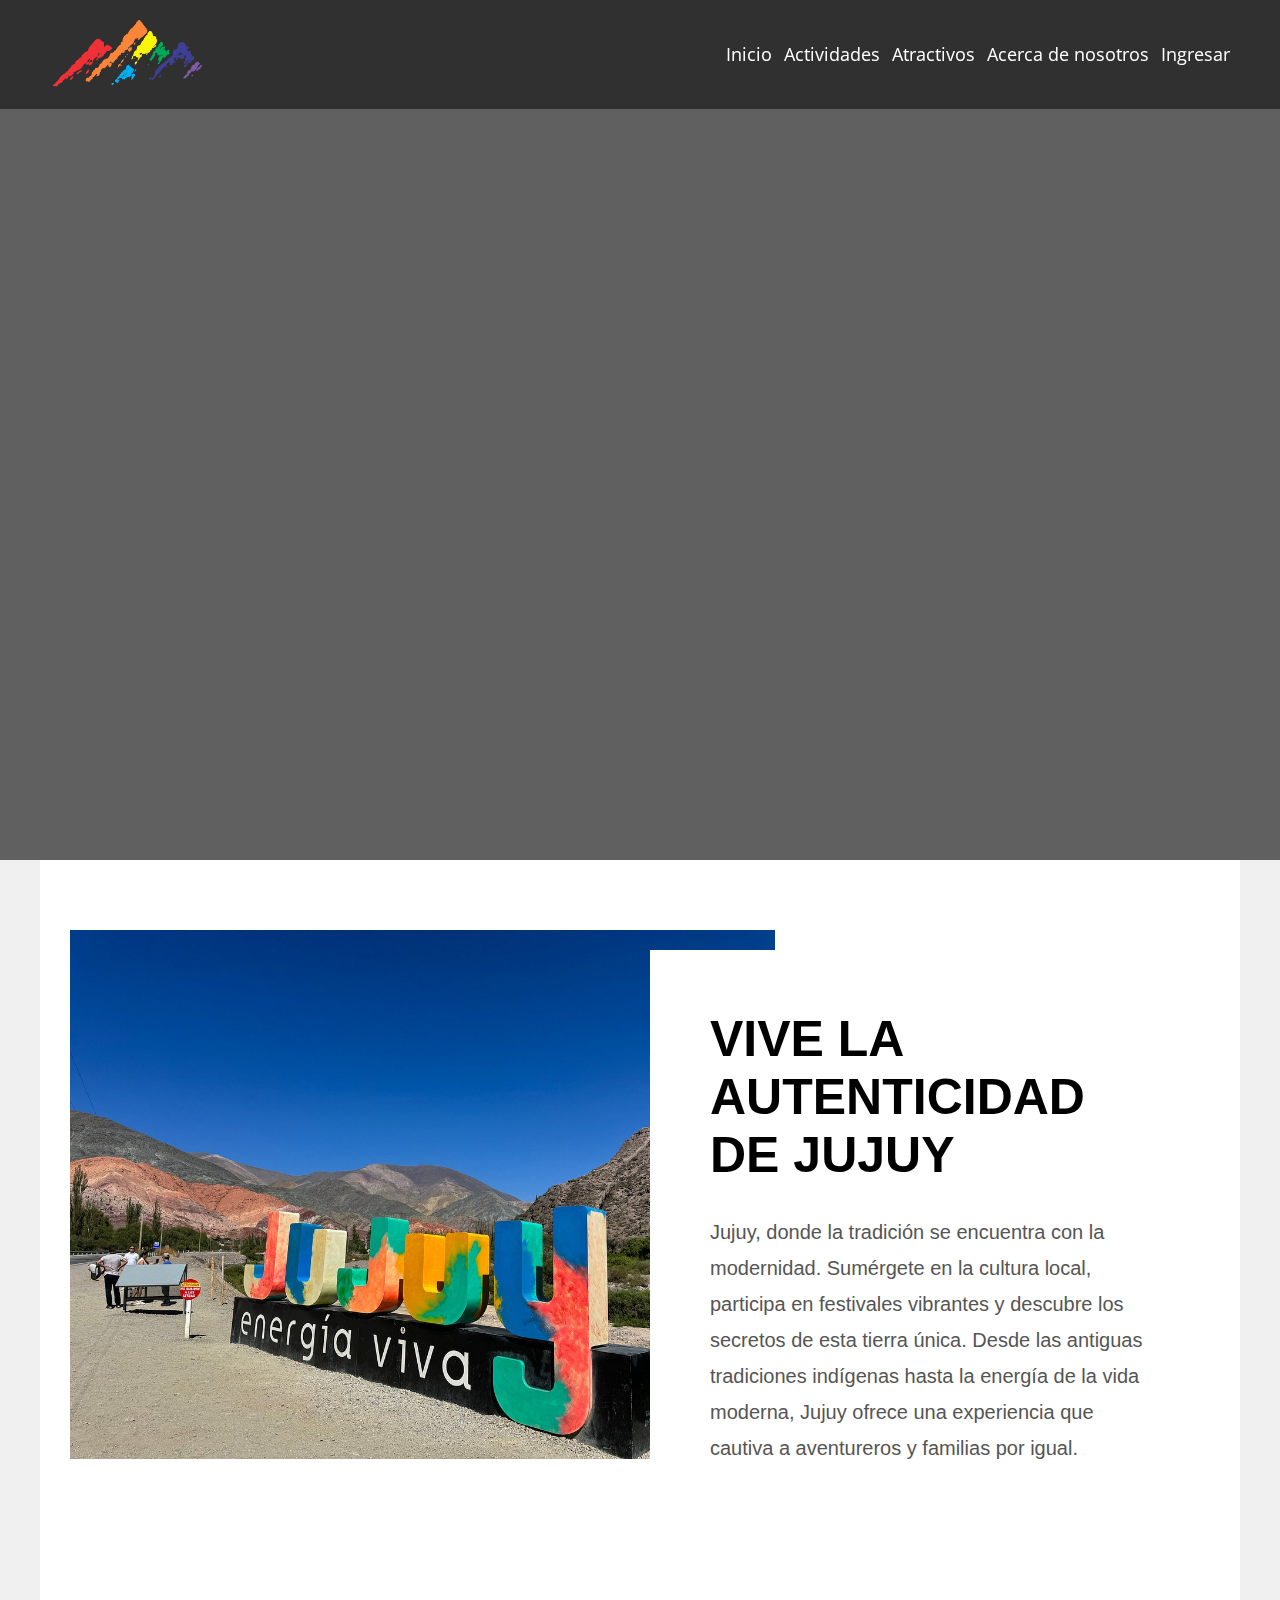
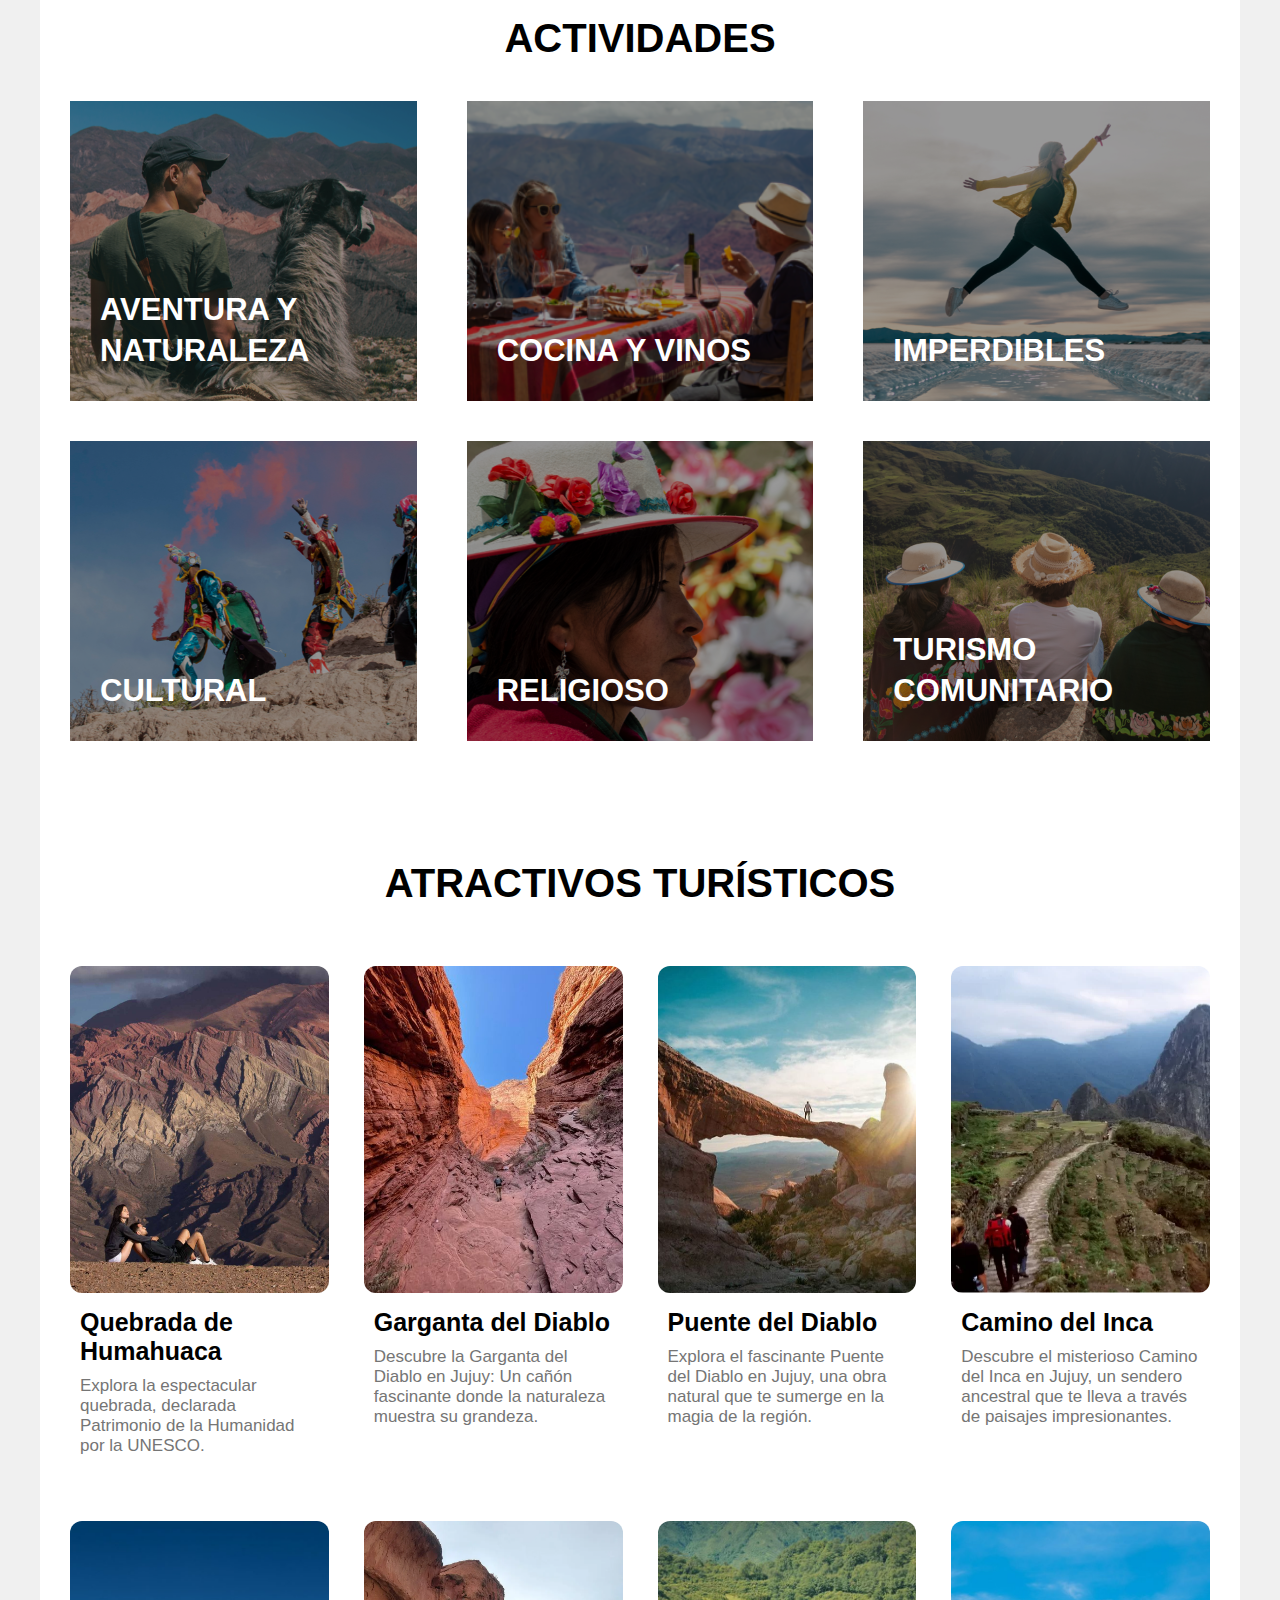
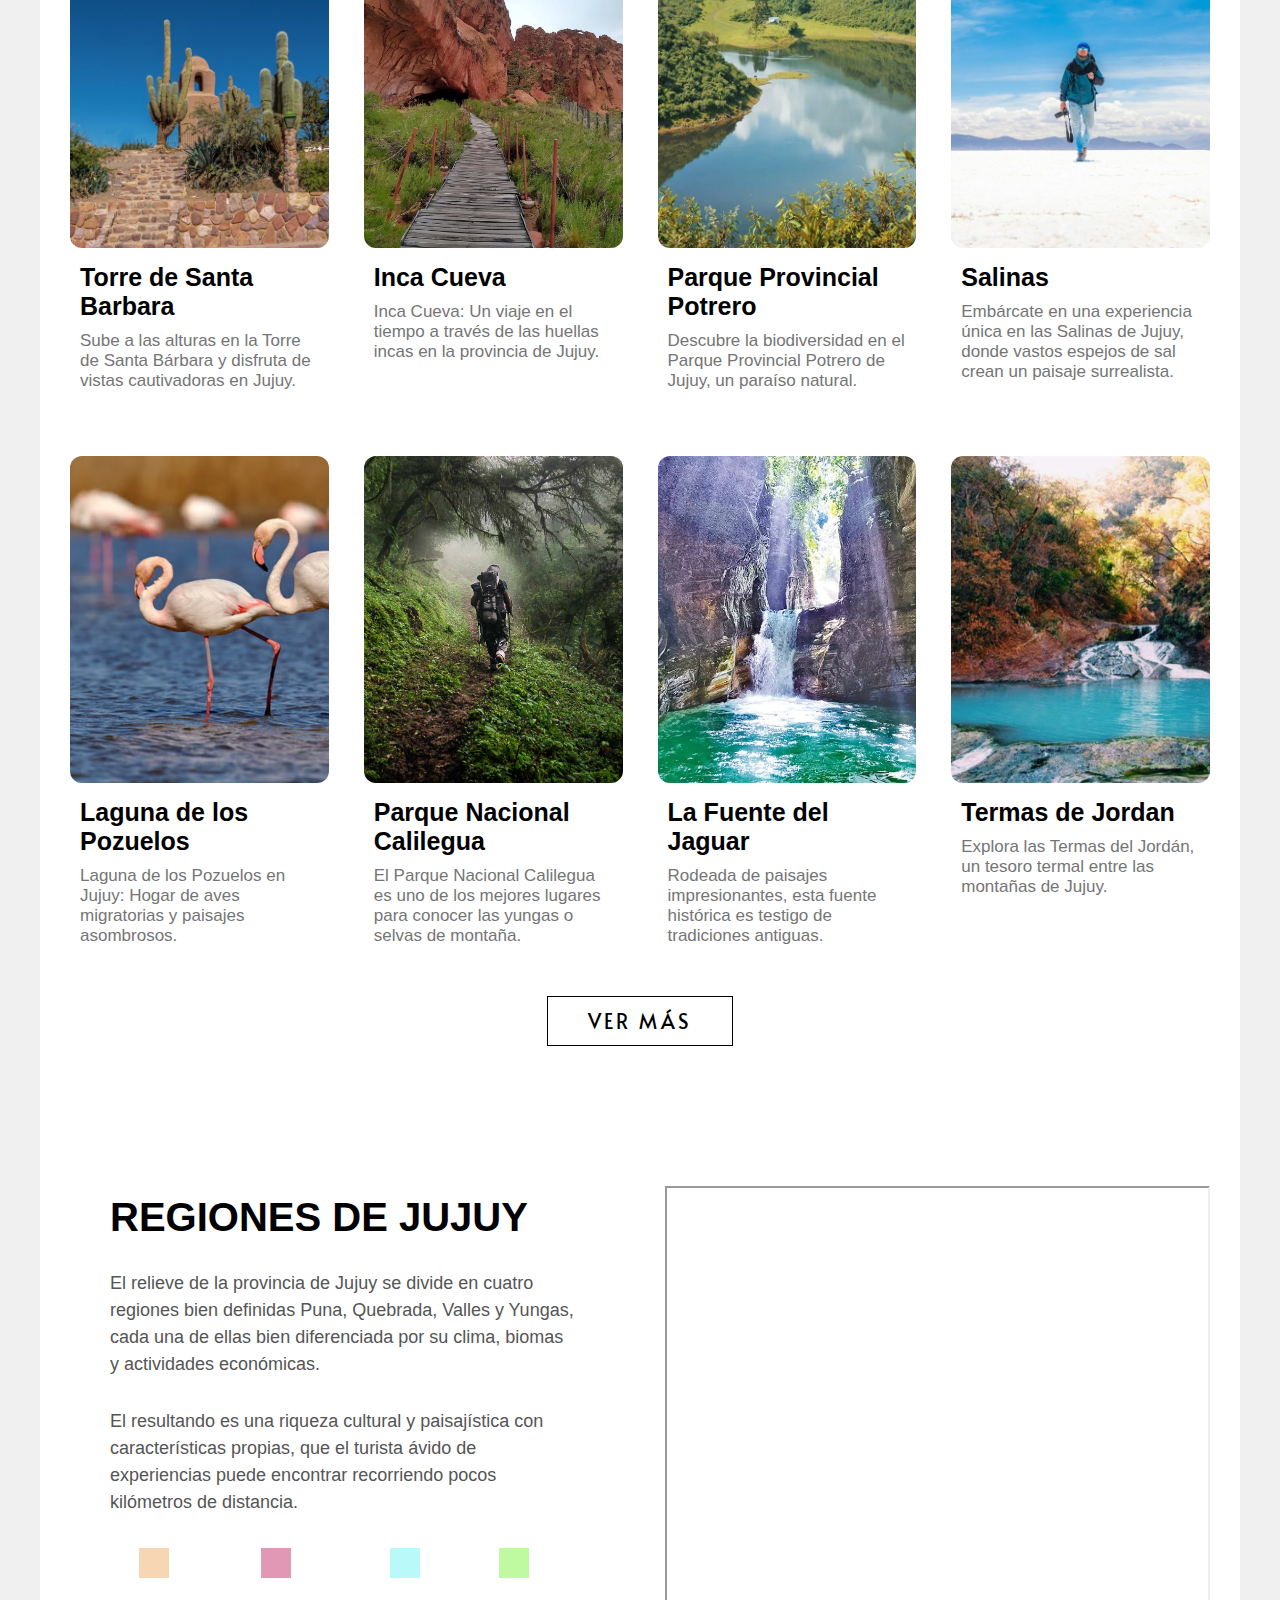
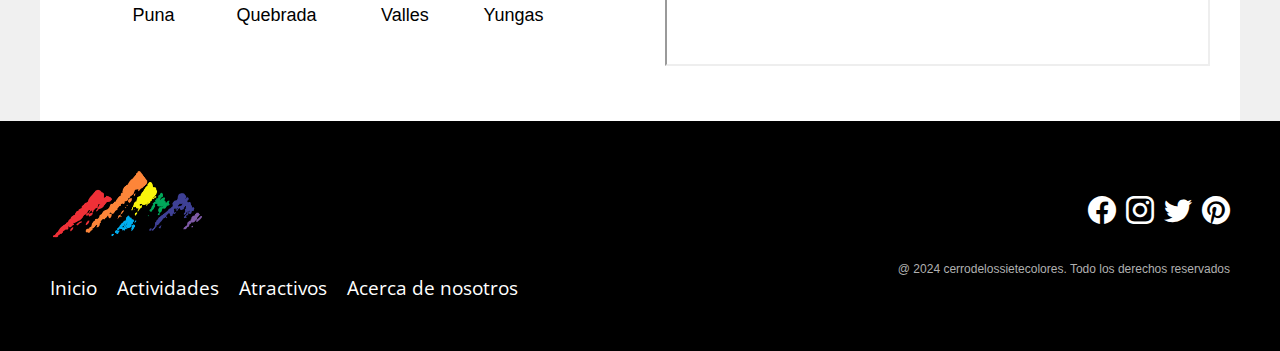
<file: index.html>
<!DOCTYPE html>
<html lang="es">

<head>
  <meta charset="UTF-8">
  <meta name="viewport" content="width=device-width, initial-scale=1.0">
  <link rel="icon" type="image/jpg" href="/assets/logo/favicon-32x32.png">
  <link rel="stylesheet" href="https://cdn.jsdelivr.net/npm/bootstrap-icons@1.11.3/font/bootstrap-icons.min.css">
  <link rel="stylesheet" href="/css/main.css">
  <title>Cerros7Colores</title>
</head>

<body>

  <div class="hero">
    <header class="header" id="inicio">
      <img class="logo" src="/assets/logo/logo-Cerro-de-colores.png" alt="logo">

      <button class="open-menu" id="open-menu">
        <i class="bi bi-list"></i>
      </button>
      <div class="mobile-menu disabled" id="mobile-menu">
        <div class="mobile-menu__header">
          <img src="/assets/logo/logo-Cerro-de-colores.png" alt="logo" class="logo">
          <button class="close-menu" id="close-menu">
            <i class="bi bi-x-lg"></i>
          </button>
        </div>
        <div class="mobile-menu__nav">
          <ul>
            <li><a href="/index.html">Inicio</a></li>
            <li><a href="#actividades">Actividades</a></li>
            <li><a href="#turistismo">Atractivos</a></li>
            <li><a href="/pages/about-us.html">Acerca de nosotros</a></li>
            <li><a href="/pages/login.html">Ingresar</a></li>
          </ul>
        </div>
      </div>
      <nav class="desktop-menu">
        <ul>
          <li><a href="#inicio">Inicio</a></li>
          <li><a href="#actividades">Actividades</a></li>
          <li><a href="#turistismo">Atractivos</a></li>
          <li><a href="/pages/about-us.html">Acerca de nosotros</a></li>
          <li><a href="/pages/login.html">Ingresar</a></li>
        </ul>
      </nav>
    </header>
    <section class="video-section">
      <iframe width="560" height="315"
        src="https://www.youtube.com/embed/S2wJxDBZ_l0?si=NMLtOaExda23KTnY?&amp;start=02&autoplay=1&loop=1&controls=0&showinfo=0&rel=0&mute=1&playlist=S2wJxDBZ_l0"
        title="YouTube video player" frameborder="0"
        allow="accelerometer; autoplay; clipboard-write; encrypted-media; gyroscope; picture-in-picture; web-share"
        allowfullscreen></iframe>
      <div class="video-overlay"></div>
      <div class="video-content">
        <!-- <h2>Conectate con lo autentico</h2> -->
      </div>
    </section>
  </div>
  <main>
    <div class="intro">
      <img
        src="/assets/images/Jujuy-energia-viva.jpg"
        alt="portada" />

      <div class="intro__info">
        <h2>Vive la Autenticidad de Jujuy</h2>
        <p>Jujuy, donde la tradición se encuentra con la modernidad. Sumérgete en la cultura local, participa en
          festivales
          vibrantes y descubre los secretos de esta tierra única. Desde las antiguas tradiciones indígenas hasta la
          energía de la
          vida moderna, Jujuy ofrece una experiencia que cautiva a aventureros y familias por igual.</p>
      </div>
    </div>
    <div class="activities" id="actividades">
      <h2>Actividades</h2>
      <div class="activities__grid">
        <div>
          <h2>AVENTURA Y NATURALEZA</h2>
        </div>
        <div>
          <h2>COCINA Y VINOS</h2>
        </div>
        <div>
          <h2>IMPERDIBLES</h2>
        </div>
        <div>
          <h2>CULTURAL</h2>
        </div>
        <div>
          <h2>RELIGIOSO</h2>
        </div>
        <div>
          <h2>TURISMO COMUNITARIO</h2>
        </div>
      </div>
      <!-- <button class="btn">Ver más</button> -->
    </div>
  </main>

  <!-- <section class="video-section">
    <iframe width="560" height="315"
      src="https://www.youtube.com/embed/S2wJxDBZ_l0?si=NMLtOaExda23KTnY?&amp;start=50&autoplay=1&loop=1&controls=0&showinfo=0&rel=0&mute=1&playlist=S2wJxDBZ_l0"
      title="YouTube video player" frameborder="0"
      allow="accelerometer; autoplay; clipboard-write; encrypted-media; gyroscope; picture-in-picture; web-share"
      allowfullscreen></iframe>
    <div class="video-overlay"></div>
    <div class="video-content">
      <h2>Conectate con lo autentico</h2>
    </div>
  </section> -->

  <section class="attractions" id="turistismo">
    <h2 class="attractions__title">Atractivos Turísticos</h2>

    <div class="atractions__cards">

      <div class="attraction-card">
        <img src="/assets/images-turisticos/Quebrada-de-Humahuaca-Cuadrado.png" alt="Atractivo 6">
        <h3>Quebrada de Humahuaca</h3>
        <p>Explora la espectacular quebrada, declarada Patrimonio de la Humanidad por la UNESCO.</p>
      </div>

      <div class="attraction-card">
        <img src="/assets/images-turisticos/Garganta-del-Diablo-1.jpg" alt="Atractivo 2">
        <h3>Garganta del Diablo</h3>
        <p>Descubre la Garganta del Diablo en Jujuy: Un cañón fascinante donde la naturaleza muestra su grandeza.</p>
      </div>
      <div class="attraction-card">
        <img src="/assets/images-turisticos/Puente-del-Diablo-Tres-Cruces.png" alt="Atractivo 3">
        <h3>Puente del Diablo</h3>
        <p>Explora el fascinante Puente del Diablo en Jujuy, una obra natural que te sumerge en la magia de la región.
        </p>
      </div>
      <div class="attraction-card">
        <img src="/assets/images-turisticos/Camino-del-inca.png" alt="Atractivo 4">
        <h3>Camino del Inca</h3>
        <p>Descubre el misterioso Camino del Inca en Jujuy, un sendero ancestral que te lleva a través de paisajes
          impresionantes.</p>
      </div>

      <div class="attraction-card">
        <img src="/assets/images-turisticos/humahuaca-jujuy-argentina.jpg" alt="Atractivo 1">
        <h3>Torre de Santa Barbara</h3>
        <p>Sube a las alturas en la Torre de Santa Bárbara y disfruta de vistas cautivadoras en Jujuy.</p>
      </div>
      <div class="attraction-card">
        <img src="/assets/images-turisticos/inca-cueva.webp" alt="Atractivo 5">
        <h3>Inca Cueva</h3>
        <p>Inca Cueva: Un viaje en el tiempo a través de las huellas incas en la provincia de Jujuy.</p>
      </div>


      <div class="attraction-card">
        <img src="/assets/images-turisticos/Parque-Provincial-Potrero.webp" alt="Atractivo 7">
        <h3>Parque Provincial Potrero</h3>
        <p>Descubre la biodiversidad en el Parque Provincial Potrero de Jujuy, un paraíso natural.</p>
      </div>
      <div class="attraction-card">
        <img src="/assets/images-turisticos/photographer-in-salar.jpg" alt="Atractivo 8">
        <h3>Salinas</h3>
        <p>Embárcate en una experiencia única en las Salinas de Jujuy, donde vastos espejos de sal crean un paisaje
          surrealista.
        </p>
      </div>
      <div class="attraction-card">
        <img src="/assets/images-turisticos/Laguna-pozuelos-589x392.jpg" alt="Atractivo 9">
        <h3>Laguna de los Pozuelos</h3>
        <p>Laguna de los Pozuelos en Jujuy: Hogar de aves migratorias y paisajes asombrosos.</p>
      </div>
      <div class="attraction-card">
        <img src="/assets/images-turisticos/Calilegua-Yungas.png" alt="Atractivo 10">
        <h3>Parque Nacional Calilegua</h3>
        <p>El Parque Nacional Calilegua es uno de los mejores lugares para conocer las yungas o selvas de montaña.</p>
      </div>

      <div class="attraction-card">
        <img src="/assets/images-turisticos/La-Fuente-del-Jaguar.webp" alt="Atractivo 11">
        <h3>La Fuente del Jaguar</h3>
        <p>Rodeada de paisajes impresionantes, esta fuente histórica es testigo de tradiciones antiguas.</p>
      </div>

      <div class="attraction-card">
        <img src="/assets/images-turisticos/Termas-jordan-jujuy.jpg" alt="Atractivo 12">
        <h3>Termas de Jordan</h3>
        <p>Explora las Termas del Jordán, un tesoro termal entre las montañas de Jujuy.</p>
      </div>

    </div>
    <button class="btn">Ver más</button>
  </section>

  <section>
    <div class="region">
      <div class="region__content">
        <h2 class="region__title">Regiones de Jujuy</h2>
        <p class="region__text">
          El relieve de la provincia de Jujuy se divide en cuatro regiones bien definidas Puna, Quebrada, Valles y
          Yungas, cada
          una de ellas bien diferenciada por su clima, biomas y actividades económicas.
        </p>
        <p class="region__text">
          El resultando es una riqueza cultural y paisajística con características propias, que el turista ávido de
          experiencias
          puede encontrar recorriendo pocos kilómetros de distancia.
        </p>
        <table class="region__table">
          <tbody>
            <tr>
              <th>
                <div class="region__box box-1"></div>
              </th>
              <th>
                <div class="region__box box-2"></div>
              </th>
              <th>
                <div class="region__box box-3"></div>
              </th>
              <th>
                <div class="region__box box-4"></div>
              </th>
            </tr>
            <tr>
              <td>Puna</td>
              <td>Quebrada</td>
              <td>Valles</td>
              <td>Yungas</td>
            </tr>
          </tbody>
        </table>
      </div>

      <div class="region__map">
        <iframe src="https://www.google.com.ar/maps/d/embed?mid=1WbCeuLtPgaIoTMBbMBepUsitzrJnUsHE&ehbc=2E312F"
          width="480"
          height="480"></iframe>
      </div>
    </div>
  </section>

  <footer class="footer">

    <div class="logo-menu">
      <img class="logo" src="/assets/logo/logo-Cerro-de-colores.png" alt="logo">
      <nav class="footer-menu">
        <ul class="footer-menu__list">
          <li class="footer-menu__item"><a href="#inicio">Inicio</a></li>
          <li class="footer-menu__item"><a href="#actividades">Actividades</a></li>
          <li class="footer-menu__item"><a href="#turistismo">Atractivos</a></li>
          <li class="footer-menu__item"><a href="/pages/about-us.html">Acerca de nosotros</a></li>
        </ul>
      </nav>
    </div>
    <div class="icons-copyright">
      <div class="icons">
        <i class="bi bi-facebook"></i>
        <i class="bi bi-instagram"></i>
        <i class="bi bi-twitter"></i>
        <i class="bi bi-pinterest"></i>
      </div>
      <p class="copyright">@ 2024 cerrodelossietecolores. Todo los derechos reservados</p>
    </div>
  </footer>

  <script>
    let btnOpenMenu = document.querySelector("#open-menu")
    let btnCloseMenu = document.querySelector("#close-menu")
    let menu = document.querySelector("#mobile-menu")

    btnOpenMenu.addEventListener("click", () => {
      menu.classList.remove("disabled")
    });

    btnCloseMenu.addEventListener("click", () => {
      menu.classList.add("disabled")
    });
  </script>
</body>

</html>
</file>
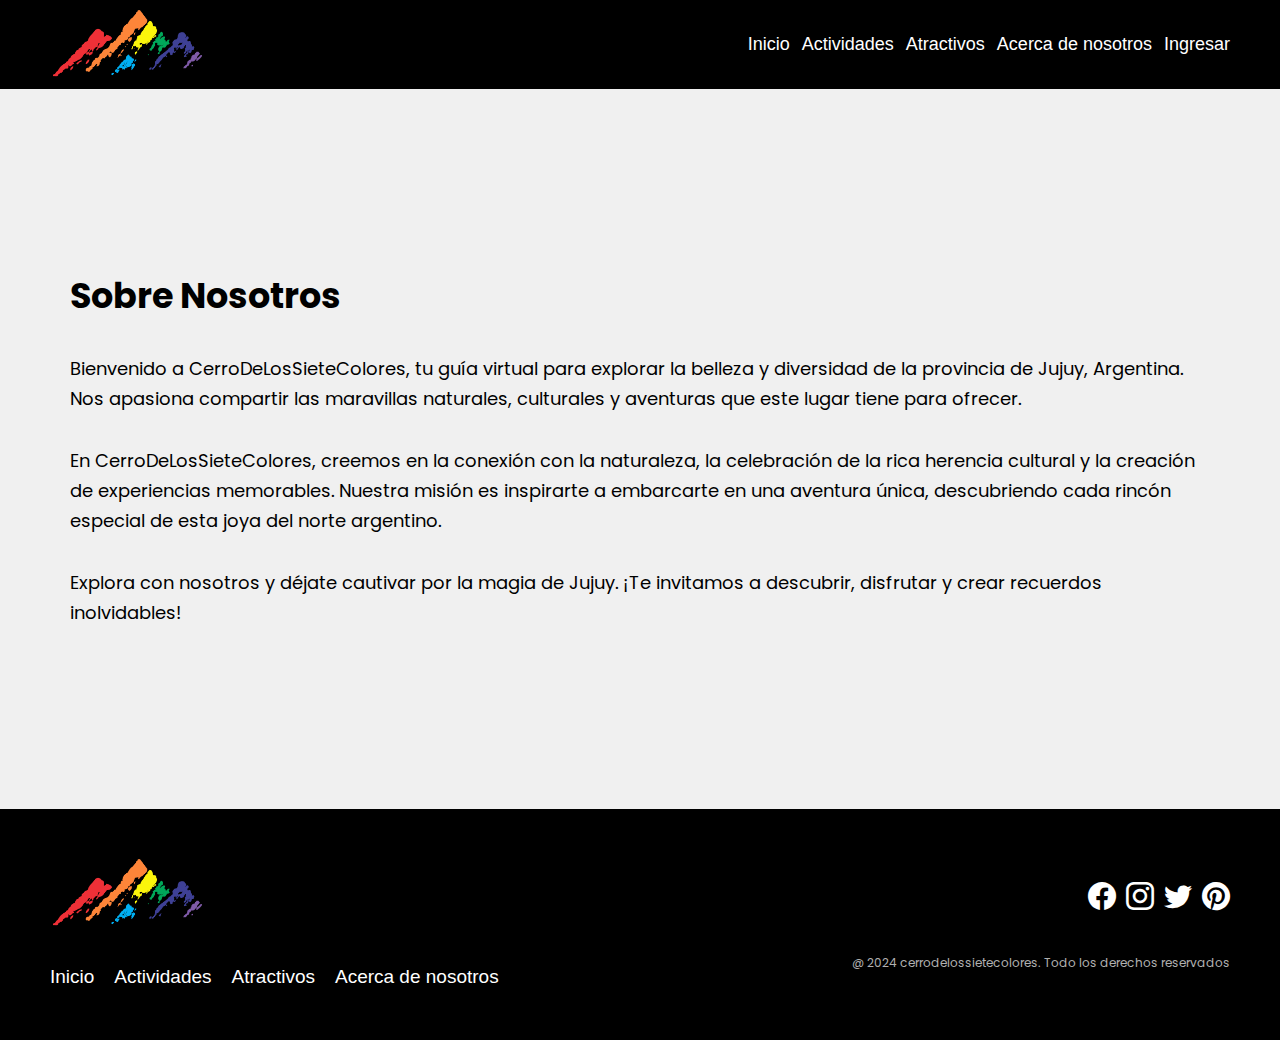
<file: pages/about-us.html>
<!DOCTYPE html>
<html lang="en">

<head>
  <meta charset="UTF-8">
  <meta name="viewport" content="width=device-width, initial-scale=1.0">
  <link rel="icon" type="image/jpg" href="/assets/logo/favicon-32x32.png">
  <link href="https://fonts.googleapis.com/css2?family=Poppins:wght@300;400;700&display=swap" rel="stylesheet">
  <link rel="stylesheet" href="https://cdn.jsdelivr.net/npm/bootstrap-icons@1.11.3/font/bootstrap-icons.min.css">
  <link rel="stylesheet" href="/css/about-us.css">
  <title>Sobre Nosotros</title>
</head>

<body>
  <header class="header">
    <img class="logo" src="/assets/logo/logo-Cerro-de-colores.png" alt="logo">

    <button class="open-menu" id="open-menu">
      <i class="bi bi-list"></i>
    </button>
    <div class="mobile-menu disabled" id="mobile-menu">
      <div class="mobile-menu__header">
        <img src="/assets/logo/logo-Cerro-de-colores.png" alt="logo" class="logo">
        <button class="close-menu" id="close-menu">
          <i class="bi bi-x-lg"></i>
        </button>
      </div>
      <div class="mobile-menu__nav">
        <ul>
          <li><a href="/index.html">Inicio</a></li>
          <li><a href="/index.html#actividades">Actividades</a></li>
          <li><a href="/index.html#turistismo">Atractivos</a></li>
          <li><a href="/pages/about-us.html">Acerca de nosotros</a></li>
          <li><a href="/pages/login.html">Ingresar</a></li>
        </ul>
      </div>
    </div>
    <nav class="desktop-menu">
      <ul>
        <li><a href="/index.html">Inicio</a></li>
        <li><a href="/index.html#actividades">Actividades</a></li>
        <li><a href="/index.html#turistismo">Atractivos</a></li>
        <li><a href="/pages/about-us.html">Acerca de nosotros</a></li>
        <li><a href="/pages/login.html">Ingresar</a></li>
      </ul>
    </nav>
  </header>

  <section class="about-us">
    <div class="about-us__container">
      <h1 class="about-us__title">Sobre Nosotros</h1>
      <p class="about-us__text">Bienvenido a CerroDeLosSieteColores, tu guía virtual para explorar la belleza y
        diversidad
        de la
        provincia de Jujuy,
        Argentina. Nos apasiona compartir las maravillas naturales, culturales y aventuras que este lugar tiene para
        ofrecer.</p>

      <p class="about-us__text">En CerroDeLosSieteColores, creemos en la conexión con la naturaleza, la celebración de
        la rica
        herencia cultural y la
        creación de experiencias memorables. Nuestra misión es inspirarte a embarcarte en una aventura única,
        descubriendo
        cada rincón especial de esta joya del norte argentino.</p>

      <p class="about-us__text">Explora con nosotros y déjate cautivar por la magia de Jujuy. ¡Te invitamos a descubrir,
        disfrutar y crear
        recuerdos inolvidables!</p>
      <!-- </div> -->
  </section>

  <footer class="footer">

    <div class="logo-menu">
      <img class="logo" src="/assets/logo/logo-Cerro-de-colores.png" alt="logo">
      <nav class="footer-menu">
        <ul class="footer-menu__list">
          <li class="footer-menu__item"><a href="/index.html">Inicio</a></li>
          <li class="footer-menu__item"><a href="/index.html#actividades">Actividades</a></li>
          <li class="footer-menu__item"><a href="/index.html#turistismo">Atractivos</a></li>
          <li class="footer-menu__item"><a href="/pages/about-us.html">Acerca de nosotros</a></li>
        </ul>
      </nav>
    </div>
    <div class="icons-copyright">
      <div class="icons">
        <i class="bi bi-facebook"></i>
        <i class="bi bi-instagram"></i>
        <i class="bi bi-twitter"></i>
        <i class="bi bi-pinterest"></i>
      </div>
      <p class="copyright">@ 2024 cerrodelossietecolores. Todo los derechos reservados</p>
    </div>
  </footer>

  <script>
    let btnOpenMenu = document.querySelector("#open-menu")
    let btnCloseMenu = document.querySelector("#close-menu")
    let menu = document.querySelector("#mobile-menu")

    btnOpenMenu.addEventListener("click", () => {
      menu.classList.remove("disabled")
    });

    btnCloseMenu.addEventListener("click", () => {
      menu.classList.add("disabled")
    });
  </script>
</body>

</html>
</file>
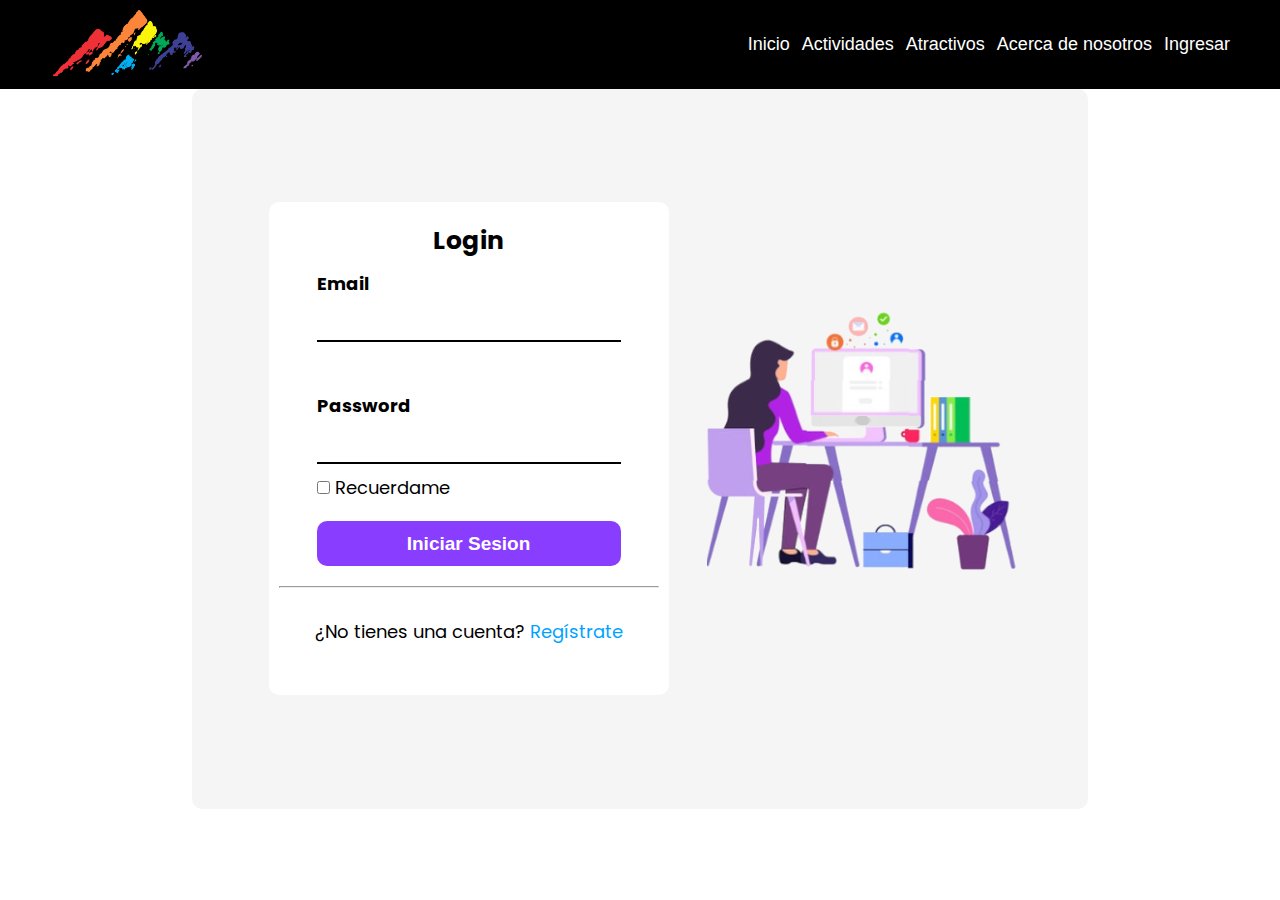
<file: pages/login.html>
<!DOCTYPE html>
<html lang="es">

<head>
  <meta charset="UTF-8">
  <meta name="viewport" content="width=device-width, initial-scale=1.0">
  <link rel="icon" type="image/jpg" href="/assets/logo/favicon-32x32.png">
  <link href="https://fonts.googleapis.com/css2?family=Poppins:wght@300;400;700&display=swap" rel="stylesheet">
  <link rel="stylesheet" href="https://cdn.jsdelivr.net/npm/bootstrap-icons@1.11.3/font/bootstrap-icons.min.css">
  <link rel="stylesheet" href="/css/login.css">
  <title>Login Page</title>
</head>

<body>
  <header class="header">
    <img class="logo" src="/assets/logo/logo-Cerro-de-colores.png" alt="logo">

    <button class="open-menu" id="open-menu">
      <i class="bi bi-list"></i>
    </button>
    <div class="mobile-menu disabled" id="mobile-menu">
      <div class="mobile-menu__header">
        <img src="/assets/logo/logo-Cerro-de-colores.png" alt="logo" class="logo">
        <button class="close-menu" id="close-menu">
          <i class="bi bi-x-lg"></i>
        </button>
      </div>
      <div class="mobile-menu__nav">
        <ul>
          <li><a href="/index.html">Inicio</a></li>
          <li><a href="#">Actividades</a></li>
          <li><a href="#">Atractivos</a></li>
          <li><a href="/pages/about-us.html">Acerca de nosotros</a></li>
          <li><a href="login.html">Ingresar</a></li>
        </ul>
      </div>
    </div>
    <nav class="desktop-menu">
      <ul>
        <li><a href="/index.html">Inicio</a></li>
        <li><a href="#">Actividades</a></li>
        <li><a href="#">Atractivos</a></li>
        <li><a href="/pages/about-us.html">Acerca de nosotros</a></li>
        <li><a href="login.html">Ingresar</a></li>
      </ul>
    </nav>
  </header>
  <section class="login-container">
    <div class="login">
      <div class="content">
        <h1>Login</h1>
        <form action="">
          <div class="inputs">
            <label for="">Email</label>
            <input type="email" required>
          </div>
          <div class="inputs pass">
            <label for="">Password</label>
            <input type="password" required>
          </div>
          <div class="ml">
            <input type="checkbox">
            <label for="">Recuerdame</label>
          </div>
          <button>Iniciar Sesion</button>
          <!-- <p>-------- <span>Or Sign up with</span> --------</p> -->
          <!-- <div class="links">
            <div class="google">
              <img src="/assets/images-login/google.png" alt="">
              <label for="">Google</label>
            </div>
            <div class="facebook">
              <img src="/assets/images-login/facebook.png" alt="">
              <label for="">Facebook</label>
            </div>
          </div> -->
          <hr>
          <div class="register-box">
            <p>¿No tienes una cuenta? <span><a href="/pages/register.html">Regístrate</a></span></p>
          </div>
        </form>
      </div>
      <div class="image">
        <img src="/assets/images-login/login.png" alt="">
      </div>
    </div>
  </section>

  <script>
    let btnOpenMenu = document.querySelector("#open-menu")
    let btnCloseMenu = document.querySelector("#close-menu")
    let menu = document.querySelector("#mobile-menu")

    btnOpenMenu.addEventListener("click", () => {
      menu.classList.remove("disabled")
    });

    btnCloseMenu.addEventListener("click", () => {
      menu.classList.add("disabled")
    });
  </script>
</body>

</html>
</file>
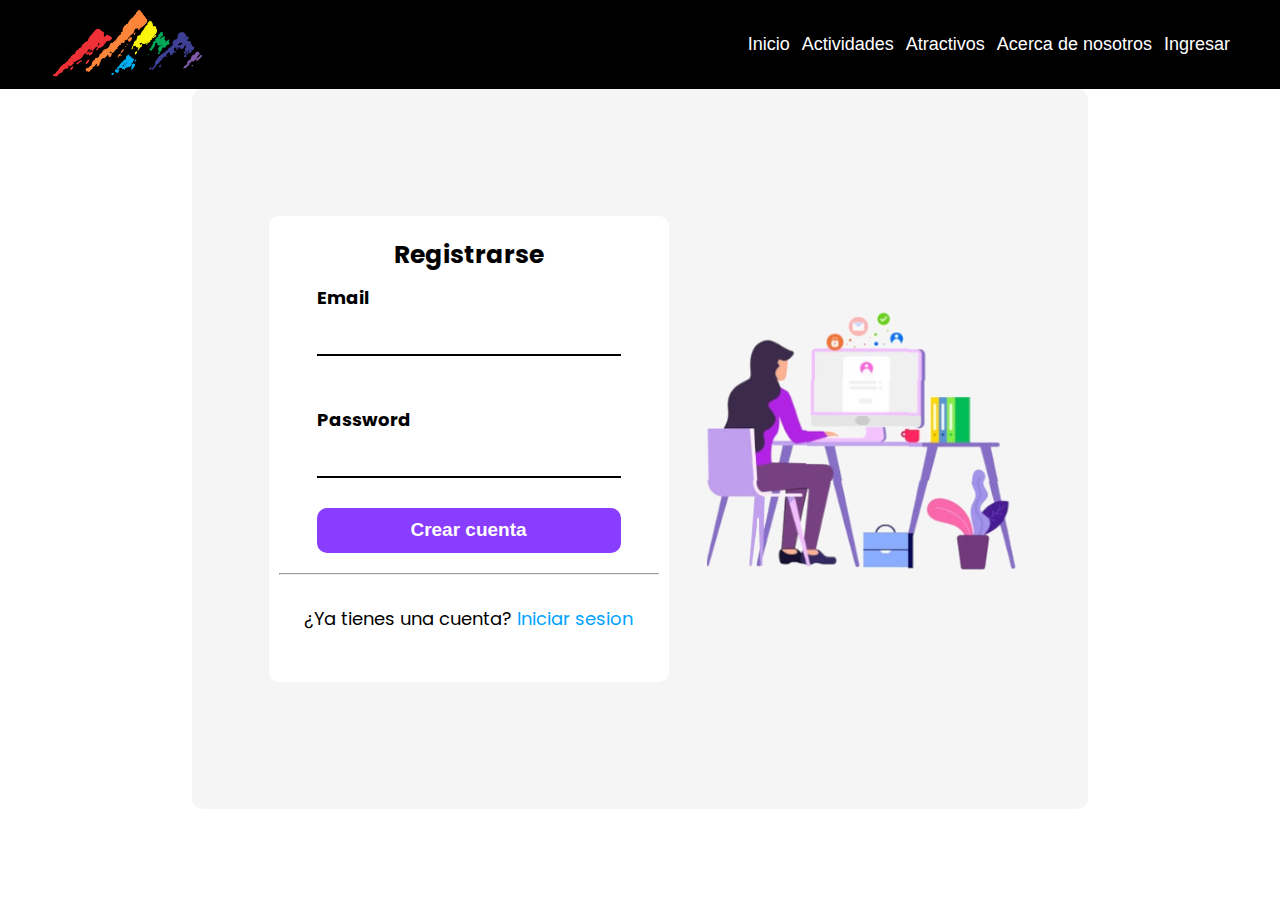
<file: pages/register.html>
<!DOCTYPE html>
<html lang="es">

<head>
  <meta charset="UTF-8">
  <meta name="viewport" content="width=device-width, initial-scale=1.0">
  <link rel="icon" type="image/jpg" href="/assets/logo/favicon-32x32.png">
  <link href="https://fonts.googleapis.com/css2?family=Poppins:wght@300;400;700&display=swap" rel="stylesheet">
  <link rel="stylesheet" href="https://cdn.jsdelivr.net/npm/bootstrap-icons@1.11.3/font/bootstrap-icons.min.css">
  <link rel="stylesheet" href="/css/login.css">
  <title>Login Page</title>
</head>

<body>
  <header class="header">
    <img class="logo" src="/assets/logo/logo-Cerro-de-colores.png" alt="logo">

    <button class="open-menu" id="open-menu">
      <i class="bi bi-list"></i>
    </button>
    <div class="mobile-menu disabled" id="mobile-menu">
      <div class="mobile-menu__header">
        <img src="/assets/logo/logo-Cerro-de-colores.png" alt="logo" class="logo">
        <button class="close-menu" id="close-menu">
          <i class="bi bi-x-lg"></i>
        </button>
      </div>
      <div class="mobile-menu__nav">
        <ul>
          <li><a href="/index.html">Inicio</a></li>
          <li><a href="/index.html#actividades">Actividades</a></li>
          <li><a href="/index.html#turistismo">Atractivos</a></li>
          <li><a href="/pages/about-us.html">Acerca de nosotros</a></li>
          <li><a href="/pages/login.html">Ingresar</a></li>
        </ul>
      </div>
    </div>
    <nav class="desktop-menu">
      <ul>
        <li><a href="/index.html">Inicio</a></li>
        <li><a href="#actividades">Actividades</a></li>
        <li><a href="#turistismo">Atractivos</a></li>
        <li><a href="/pages/about-us.html">Acerca de nosotros</a></li>
        <li><a href="/pages/login.html">Ingresar</a></li>
      </ul>
    </nav>
  </header>
  <section class="login-container">
    <div class="login">
      <div class="content">
        <h1>Registrarse</h1>
        <form action="">
          <div class="inputs">
            <label for="">Email</label>
            <input type="email" required>
          </div>
          <div class="inputs pass">
            <label for="">Password</label>
            <input type="password" required>
          </div>
          <button>Crear cuenta</button>
          <hr>
          <div class="register-box">
            <p>¿Ya tienes una cuenta? <span><a href="/pages/login.html">Iniciar sesion</a></span></p>
          </div>
        </form>
      </div>
      <div class="image">
        <img src="/assets/images-login/login.png" alt="">
      </div>
    </div>
  </section>

  <script>
    let btnOpenMenu = document.querySelector("#open-menu")
    let btnCloseMenu = document.querySelector("#close-menu")
    let menu = document.querySelector("#mobile-menu")

    btnOpenMenu.addEventListener("click", () => {
      menu.classList.remove("disabled")
    });

    btnCloseMenu.addEventListener("click", () => {
      menu.classList.add("disabled")
    });
  </script>
</body>

</html>
</file>
<file: css/main.css>
@import url("https://fonts.googleapis.com/css2?family=Open+Sans:wght@300;400;700&display=swap");
@import url("https://fonts.googleapis.com/css2?family=Alata&display=swap");
/* Estilos generales */
* {
	margin: 0;
	padding: 0;
	box-sizing: border-box;
}

:root {
	--font-title: "Poppins", sans-serif;
	--font-text: "Open Sans", sans-serif;
	--font-text-2: "Alata", sans-serif;
	--light: 400;
	--medium: 500;
	--bold: 700;
	--primary-color: #3498db;
	--secondary-color: #2ecc71;
	--white: #fff;
	--black: #000;
	--grey: #555;
	--max-width: 120rem;
}

html {
	/* font-size: 10px; */
	/* 10px / 16px = 0.625 = 62.5% */
	/* Percentage of user's browser font-size setting */
	font-size: 62.5%;
	scroll-behavior: smooth;
}

body {
	font-family: var(--font-title);
	background-color: #f0f0f0;
	font-size: 1.8rem;
}

a {
	text-decoration: none;
}

/* ---------- HEADER -------------  */
.mobile-menu,
.desktop-menu {
	display: none;
}

.mobile-menu {
	max-width: 100%;
	min-width: 38 0px;
	width: -webkit-fill-available;
}

.logo {
	width: 16rem;
	height: auto;
}

/* .hero {
	background-image: url(/assets/images/Quebrada-Humahuaca-Humahuaca.jpg.webp);
	background-size: cover;
	min-height: 80vh;
	padding: 0;
	display: flex;
	flex-direction: column;
} */
/* padding: 2rem 1rem; */
/* position: relative; */
.hero {
	/* background-image: url(/assets/images/Quebrada-Humahuaca-Humahuaca.jpg.webp);
	background-size: cover; */
	/* min-height: 80vh; */
	/* padding: 2rem 1rem; */
	padding: 0;
	/* position: relative; */
	display: flex;
	flex-direction: column;
}

/* .header {
	display: flex;
	justify-content: space-between;
	align-items: center;
	background-color: rgb(0, 0, 0, 0.5);
	padding: 2rem 5rem;
} */
.header {
	/* background-color: #009ace; */
	background-color: var(--black);
	display: flex;
	justify-content: space-between;
	align-items: center;
	/* background-color: rgb(0, 0, 0, 0.5); */
	padding: 2rem 5rem;
}

.open-menu,
.close-menu {
	border: 0;
	background-color: transparent;
	color: var(--white);
	font-size: 4rem;
	cursor: pointer;
}

.hero__content {
	flex-grow: 1;
	display: flex;
	align-items: center;
	justify-content: center;
}

.hero__content p {
	color: var(--white);
	font-size: 4rem;
	border: 0.2rem solid var(--white);
	padding: 3rem;
	text-transform: uppercase;
}

/* ---------- NAVBAR -------------  */

.mobile-menu {
	display: flex;
	flex-direction: column;
	background-color: var(--black);
	position: fixed;
	inset: 0;
	padding: 4rem;
	z-index: 2;
}

.mobile-menu__header {
	display: flex;
	justify-content: space-between;
	align-items: center;
}

.mobile-menu__nav {
	flex-grow: 1;
	display: flex;
	align-items: center;
}

.mobile-menu__nav ul {
	list-style-type: none;
	display: flex;
	flex-direction: column;
	gap: 4rem;
}

.mobile-menu__nav ul li a {
	text-transform: uppercase;
	color: var(--white);
	font-size: 3rem;
}

/* ---------- MAIN -------------  */
main {
	padding: 5rem 3rem;
	display: flex;
	flex-direction: column;
	gap: 8rem;
}

.intro {
	display: flex;
	flex-direction: column;
	gap: 2rem;
}

.intro__info {
	text-align: center;
	display: flex;
	flex-direction: column;
	gap: 3rem;
}

.intro__info h2 {
	/* font-size: 4.2rem; */
	font-size: clamp(4.2rem, 5vw, 5rem);
	text-transform: uppercase;
}

.intro__info p {
	font-size: 2rem;
	color: #555;
	line-height: 1.8;
}

/* ---------- SECCION ACTIVIDAD -------------  */

.activities {
	display: flex;
	flex-direction: column;
	align-items: center;
	gap: 4rem;
}

.activities > h2 {
	font-size: 4rem;
	text-align: center;
	text-transform: uppercase;
}

.activities__grid {
	text-transform: uppercase;
	display: flex;
	flex-direction: column;
	gap: 3rem;
	width: 100%;
}

.activities__grid > div {
	background-size: cover;
	/* height: 15rem; */
	height: max(15rem, 30rem);
	padding: 3rem;
	display: flex;
	align-items: end;
	position: relative;
	z-index: 0;
}

/* .activities__grid > div::before {
	content: "";
	position: absolute;
	height: 100%;
	width: 100%;
	inset: 0;
	background-color: rgba(0, 0, 0, 0.4);
	z-index: -1;
} */
.activities__grid > div::before {
	content: "";
	position: absolute;
	height: 100%;
	width: 100%;
	inset: 0;
	background-color: rgba(0, 0, 0, 0.4);
	z-index: 0;
}

.activities__grid > div > h2 {
	color: var(--white);
	/* font-size: 2.9rem; */
	font-size: clamp(2.9rem, 3vw, 3.1rem);
	line-height: 1.3;
	z-index: 1;
}

.activities__grid > div:nth-child(1) {
	background-image: url("/assets/images-actividad/Actividad-AVENTURA-NATURALEZA.png");
}
.activities__grid > div:nth-child(2) {
	background-image: url("/assets/images-actividad/Cocina_Vinos1-300x300.png");
}
/* .activities__grid > div:nth-child(3) {
	background-image: url("/assets/images-actividad/Actividad-cultural-1.png");
} */
.activities__grid > div:nth-child(3) {
	background-image: url("/assets/images-actividad/Actividad-imperdibles-1.png");
}
.activities__grid > div:nth-child(4) {
	background-image: url("/assets/images-actividad/Actividad-cultural-1.png");
}
.activities__grid > div:nth-child(5) {
	background-image: url("/assets/images-actividad/Actividad-religioso-1.png");
}
.activities__grid > div:nth-child(6) {
	background-image: url("/assets/images-actividad/Actividad-turismo-comunitario-2.png");
}
.activities__grid > div:nth-child(7) {
	background-image: url("/assets/images/catedral-san-salvador-jujuy.jpg");
}
/* .activities__grid > div:nth-child(8) {
	background-image: url("/assets/images/catedral-san-salvador-jujuy.jpg");
} */

/* ---------- BUTTON -------------  */

.btn {
	border: 1px solid var(--black);
	max-width: max-content;
	padding: 1rem 4rem;
	font-family: var(--font-text-2);
	font-size: 2rem;
	text-transform: uppercase;
	background-color: transparent;
	cursor: pointer;
	letter-spacing: 0.3rem;
}

/* ---------- VIDEO -------------  */
.video-section {
	position: relative;
	overflow: hidden;
}
.video-section iframe {
	/* width: 622.222px; */
	/* width: clamp(622.222px, 100%, 800px); */
	width: max(100%, 622.222px);
	height: 350px;
	/* width: 100%;
	height: 95vh; */
}

.video-overlay {
	position: absolute;
	top: 0;
	left: 0;
	width: 100%;
	height: 100%;
	background: rgba(0, 0, 0, 0.6); /* Opacidad */
}

.video-content {
	position: absolute;
	top: 20%;
	left: 50%;
	transform: translate(-50%, -50%);
	text-align: center;
	color: var(--white);
	/* z-index: 1; */
	z-index: 0;
}

.video-content h2 {
	font-size: 3rem;
}

/* ---------- GALERIAS -------------  */

.attractions {
	background-color: var(--white);
	max-width: var(--max-width);
	margin: 0 auto;
	padding: 5rem 3rem;

	display: grid;
	grid-template-areas:
		"title title title"
		"content content content"
		"btn btn btn";
	gap: 4rem;
}

.attractions__title {
	grid-area: title;
	font-size: 4rem;
	text-transform: uppercase;
	text-align: center;
	/* color: var(--primary-color); */
}

.atractions__cards {
	grid-area: content;
	display: grid;
	grid-template-columns: repeat(auto-fill, minmax(22rem, 1fr));
	gap: 3.5rem;
}

.attraction-card {
	margin-top: 20px;
	/* border: 1px solid #ddd; */
	border-radius: 8px;
	overflow: hidden;
}

.attraction-card img {
	width: 100%;
	/* height: 200px; */
	height: 327px;
	object-fit: cover;
	border-radius: 12px;
}

.attraction-card h3 {
	padding: 10px;
	font-size: 2.5rem;
	/* color: var(--primary-color); */
}

.attraction-card p {
	padding: 0 10px 10px 10px;
	color: #757575;
	/* font-size: 1.7rem; */
}

.attractions .btn {
	grid-area: btn;
	margin: 0 auto;
}

/* ---------- FOOTER -------------  */
.footer {
	background-color: var(--black);
	display: flex;
	flex-direction: column;
	align-items: center;
	gap: 4rem;
	padding: 5rem 3rem;
	/* color: var(--white); */
	text-align: center;
}

.logo-menu,
.icons-copyright {
	display: flex;
	flex-direction: column;
	gap: 3.5rem;
	align-items: center;
}

.footer-menu__list {
	list-style: none;
	display: flex;
	flex-direction: column;
	align-items: center;
	gap: 2rem;
	color: var(--white);
}

.footer-menu__item > a {
	color: var(--white);
	font-family: var(--font-text);
	font-size: 1.9rem;
}

.icons {
	font-size: 2.8rem;
	display: flex;
	gap: 1rem;
	color: var(--white);
}

.copyright {
	color: #b0b0b0;
	font-size: 1.2rem;
}

/* ---------- REGION -------------  */

.region {
	/* max-width: var(--max-width); */
	margin: 0 auto;
	display: flex;
	flex-direction: column;
	padding: 5rem 3rem;
	/* display: grid; */
	/* grid-template-columns: repeat(2, 1fr); */
	/* gap: 6rem; */
	/* padding: 5rem; */
	background-color: var(--white);
}

.region__table {
	width: 100%;
}

.region__content {
	display: flex;
	flex-direction: column;
	gap: 3rem;
	margin-bottom: 3.5rem;
}

.region__title {
	font-size: 4rem;
	text-transform: uppercase;
	text-align: center;
}

.region__text {
	color: var(--grey);
	line-height: 1.5;
}

.region__table tbody tr th > div {
	margin: auto;
}
.region__table tbody tr td {
	text-align: center;
	padding-top: 2.5rem;
}

.region__box {
	height: 30px;
	width: 30px;
	background-color: black;
	margin: 1.5rem;
}

.box-1 {
	background-color: #f7d6b3;
}
.box-2 {
	background-color: #e198b4;
}
.box-3 {
	background-color: #baf9f9;
}
.box-4 {
	background-color: #bffaa1;
}

.region__map iframe {
	/* width: 350px; */
	width: max(100%, 310px);
}

@media only screen and (min-width: 576px) {
	.activities__grid {
		display: grid;
		grid-template-columns: repeat(2, 1fr);
		gap: 2.5rem;
	}

	.attraction-card p {
		font-size: 1.7rem;
	}
}

/* ---------- MEDIA QUERYS -------------  */
@media screen and (min-width: 768px) {
	/* .hero {
		background-image: url("/assets/images/Excursion-al-Hornocal.jpg");
		padding: 0;
		min-height: 90vh;
	} */
	/* padding: 4rem 10rem; */
	.hero {
		/* background-image: url("/assets/images/Excursion-al-Hornocal.jpg"); */
		/* padding: 4rem 10rem; */
		padding: 0;
		min-height: 90vh;
	}

	.header {
		background-color: rgb(0, 0, 0, 0.5);
		/* padding: 2rem 5rem; */
		padding: 2rem max(5rem, 50vw - 1280px / 2);
		position: absolute;
		z-index: 1;
		width: 100%;
	}

	.hero__content p {
		font-size: 6rem;
	}

	.open-menu {
		display: none;
	}

	.desktop-menu {
		display: flex;
	}

	.desktop-menu ul {
		display: flex;
		gap: 1.2rem;
		list-style: none;
		font-family: var(--font-text);
		/* justify-content: space-between; */
	}

	.desktop-menu ul li a {
		color: var(--white);
	}

	.video-section iframe {
		width: 100%;
		height: 95vh;
	}

	main {
		background-color: var(--white);
		padding: 7rem 3rem;
		/* max-width: 1300px; */
		max-width: var(--max-width); /* EL ANCHO MAXIMO DEL CONTENIDO*/
		margin: 0 auto; /* CENTRAR EL CONTENIDO*/
		gap: 6rem;
	}

	.intro {
		display: grid;
		grid-template-columns: repeat(8, 1fr);
		margin-bottom: 7rem;
	}

	.intro img {
		max-width: 100%;
		grid-column: 1/6;
		grid-row: 1/3;
	}

	.intro__info {
		grid-column: 5/9;
		grid-row: 2/3;
		background-color: var(--white);
		padding: 6rem;
		padding-bottom: 2rem;
		text-align: left;
	}

	.activities__grid {
		display: grid;
		/* grid-template-columns: repeat(2, 1fr); */
		grid-template-columns: repeat(auto-fill, minmax(25rem, 1fr));
		column-gap: 5rem;
		row-gap: 4rem;
	}

	.activities__grid > div {
		height: 30rem;
	}

	/* .activities__grid > div:nth-child(6) {
		background-image: url("/assets/images-actividad/Actividad-turismo-comunitario.png");
	} */

	.region {
		max-width: var(--max-width);
		display: grid;
		grid-template-columns: repeat(2, 1fr);
		align-items: center;
		column-gap: 5rem;
	}

	.region__content {
		padding: 0 4rem;
	}

	.region__title {
		text-align: start;
	}

	.attractions {
		padding-bottom: 9rem;
	}

	.footer {
		flex-direction: row;
		justify-content: space-between;
		padding: 5rem max(5rem, 50vw - 1280px / 2);
	}

	.logo-menu {
		align-items: start;
	}

	.footer-menu__list {
		flex-direction: row;
	}

	.icons-copyright {
		align-items: end;
	}
}

@media screen and (min-width: 992px) {
	/* .intro__info h2 {
		font-size: 5rem;
	} */
}

/* MOBILE MENU NAVBAR  */
.disabled {
	display: none;
}
</file>
<file: css/about-us.css>
/* Estilos generales */
* {
	margin: 0;
	padding: 0;
	box-sizing: border-box;
}

:root {
	--font-title: "Poppins", sans-serif;
	--font-text: "Open Sans", sans-serif;
	--font-text-2: "Alata", sans-serif;
	--light: 400;
	--medium: 500;
	--bold: 700;
	--primary-color: #3498db;
	--secondary-color: #2ecc71;
	--white: #fff;
	--black: #000;
	--grey: #555;
	--max-width: 120rem;
}

html {
	/* font-size: 10px; */
	/* 10px / 16px = 0.625 = 62.5% */
	/* Percentage of user's browser font-size setting */
	font-size: 62.5%;
}

body {
	font-family: var(--font-title);
	background-color: #f0f0f0;
	font-size: 1.8rem;
}

a {
	text-decoration: none;
}

/* ---------- HEADER -------------  */
.mobile-menu,
.desktop-menu {
	display: none;
}

.mobile-menu {
	max-width: 100%;
	min-width: 3.8rem 0px;
	width: -webkit-fill-available;
}

.logo {
	width: 16rem;
	height: auto;
}

.header {
	/* background-color: #009ace; */
	background-color: var(--black);
	display: flex;
	justify-content: space-between;
	align-items: center;
	/* background-color: rgb(0, 0, 0, 0.5); */
	padding: 2rem 5rem;
}

.open-menu,
.close-menu {
	border: 0;
	background-color: transparent;
	color: var(--white);
	font-size: 4rem;
	cursor: pointer;
}

.hero__content {
	flex-grow: 1;
	display: flex;
	align-items: center;
	justify-content: center;
}

.hero__content p {
	color: var(--white);
	font-size: 4rem;
	border: 0.2rem solid var(--white);
	padding: 3rem;
	text-transform: uppercase;
}

/* ---------- NAVBAR -------------  */

.mobile-menu {
	display: flex;
	flex-direction: column;
	background-color: var(--black);
	position: fixed;
	inset: 0;
	padding: 4rem;
	z-index: 2;
}

.mobile-menu__header {
	display: flex;
	justify-content: space-between;
	align-items: center;
}

.mobile-menu__nav {
	flex-grow: 1;
	display: flex;
	align-items: center;
}

.mobile-menu__nav ul {
	list-style-type: none;
	display: flex;
	flex-direction: column;
	gap: 4rem;
}

.mobile-menu__nav ul li a {
	text-transform: uppercase;
	color: var(--white);
	font-size: 3rem;
}

/* ---------- ABOUT US Mobile -------------  */
.about-us {
	max-width: var(--max-width);
	display: flex;
	/*flex-direction: column; */
	/* justify-content: center; */

	padding: 5rem 3rem;
}

.about-us__container {
	display: flex;
	flex-direction: column;
	gap: 3rem;
}

.about-us__title {
	font-size: 3.5rem;
}

.about-us__text {
	line-height: 3rem;
}

/* ---------- FOOTER Mobile-------------  */
.footer {
	background-color: var(--black);
	display: flex;
	flex-direction: column;
	align-items: center;
	gap: 4rem;
	padding: 5rem 3rem;
	/* color: var(--white); */
	text-align: center;
}

.logo-menu,
.icons-copyright {
	display: flex;
	flex-direction: column;
	gap: 3.5rem;
	align-items: center;
}

.footer-menu__list {
	list-style: none;
	display: flex;
	flex-direction: column;
	align-items: center;
	gap: 2rem;
	color: var(--white);
}

.footer-menu__item > a {
	color: var(--white);
	font-family: var(--font-text);
	font-size: 1.9rem;
}

.icons {
	font-size: 2.8rem;
	display: flex;
	gap: 1rem;
	color: var(--white);
}

.copyright {
	color: #b0b0b0;
	font-size: 1.2rem;
}

@media screen and (min-width: 768px) {
	.header {
		/* background-color: rgb(0, 0, 0, 0.5); */
		/* padding: 2rem 5rem; */
		padding: 1rem max(5rem, 50vw - 1280px / 2);
		/* position: absolute; */
		/* z-index: 1; */
		width: 100%;
	}

	.hero__content p {
		font-size: 6rem;
	}

	.open-menu {
		display: none;
	}

	.desktop-menu {
		display: flex;
	}

	.desktop-menu ul {
		display: flex;
		gap: 1.2rem;
		list-style: none;
		font-family: var(--font-text);
		/* justify-content: space-between; */
	}

	.desktop-menu ul li a {
		color: var(--white);
	}

	/* About-Us Descktop */
	.about-us {
		margin: 0 auto;
		height: 80vh;
	}

	.about-us__container {
		/* margin-top: auto; */
		/* margin-bottom: auto; */
		display: flex;
		flex-direction: column;
		gap: 3.2rem;
		margin: auto;
	}

	/* Footer Descktop */
	.footer {
		flex-direction: row;
		justify-content: space-between;
		padding: 5rem max(5rem, 50vw - 1280px / 2);
	}

	.logo-menu {
		align-items: start;
	}

	.footer-menu__list {
		flex-direction: row;
	}

	.icons-copyright {
		align-items: end;
	}
}

/* MOBILE MENU NAVBAR  */
.disabled {
	display: none;
}
</file>
<file: css/login.css>
* {
	padding: 0;
	margin: 0;
	/* font-family: Arial, Helvetica, sans-serif; */
	box-sizing: border-box;
}

:root {
	--font-title: "Poppins", sans-serif;
	--font-text: "Open Sans", sans-serif;
	--font-text-2: "Alata", sans-serif;
	--light: 400;
	--medium: 500;
	--bold: 700;
	--primary-color: #3498db;
	--secondary-color: #2ecc71;
	--white: #fff;
	--black: #000;
	--grey: #555;
	--max-width: 120rem;
}

html {
	/* font-size: 10px; */
	/* 10px / 16px = 0.625 = 62.5% */
	/* Porcentaje de configuración de tamaño de fuente del navegador del usuario */
	font-size: 62.5%;
}

body {
	font-family: var(--font-title);
	font-size: 1.8rem;
}

a {
	text-decoration: none;
}

/* ---------- HEADER -------------  */
.mobile-menu,
.desktop-menu {
	display: none;
}

.mobile-menu {
	max-width: 100%;
	min-width: 3.8rem 0px;
	width: -webkit-fill-available;
}

.logo {
	width: 16rem;
	height: auto;
}

.header {
	/* background-color: #009ace; */
	background-color: var(--black);
	display: flex;
	justify-content: space-between;
	align-items: center;
	/* background-color: rgb(0, 0, 0, 0.5); */
	padding: 2rem 5rem;
}

.open-menu,
.close-menu {
	border: 0;
	background-color: transparent;
	color: var(--white);
	font-size: 4rem;
	cursor: pointer;
}

.hero__content {
	flex-grow: 1;
	display: flex;
	align-items: center;
	justify-content: center;
}

.hero__content p {
	color: var(--white);
	font-size: 4rem;
	border: 0.2rem solid var(--white);
	padding: 3rem;
	text-transform: uppercase;
}

/* ---------- NAVBAR -------------  */

.mobile-menu {
	display: flex;
	flex-direction: column;
	background-color: var(--black);
	position: fixed;
	inset: 0;
	padding: 4rem;
	z-index: 2;
}

.mobile-menu__header {
	display: flex;
	justify-content: space-between;
	align-items: center;
}

.mobile-menu__nav {
	flex-grow: 1;
	display: flex;
	align-items: center;
}

.mobile-menu__nav ul {
	list-style-type: none;
	display: flex;
	flex-direction: column;
	gap: 4rem;
}

.mobile-menu__nav ul li a {
	text-transform: uppercase;
	color: var(--white);
	font-size: 3rem;
}

/* ---------- LOGIN -------------  */

.login-container {
	width: 100%;
	/* height: 100vh; */
	overflow: hidden;
	display: flex;
	justify-content: center;
	align-items: center;
}

.login {
	background-color: whitesmoke;
	width: 70%;
	height: 80vh;
	border-radius: 10px;
	overflow: hidden;
	display: flex;
	justify-content: center;
	align-items: center;
}

.content {
	/* height: 85%; */
	border-radius: 10px;
	margin-left: 50px;
	width: 400px;
	background-color: white;
	padding: 2rem 1rem;
}

.content h1 {
	font-size: 2.5rem;
	text-align: center;
	margin: 10 0;
}

.content form .inputs {
	width: 80%;
	height: auto;
	border-radius: 10px;
	margin: 10px auto;
	background-color: white;
}

.content form .inputs label {
	font-size: 1.8rem;
	font-weight: 700;
}

form .inputs input {
	width: 100%;
	padding-left: 10px;
	border: none;
	border-bottom: 2px solid black;
	outline: none;
	height: 5vh;
	font-size: 1.8rem;
}

.content form .pass {
	margin-top: 50px;
}

.register-box p span a {
	color: #00a3ff;
}

form .ml {
	margin-left: 10%;
}

form button {
	width: 80%;
	height: 5vh;
	border-radius: 10px;
	border: none;
	background-color: #893dff;
	color: white;
	font-size: 1.9rem;
	font-weight: 700;
	outline: none;
	transition: 0.2s linear;
	margin: 20px 10%;
}

form button:hover {
	scale: 0.95;
}

form p {
	margin: 30px 0;
	text-align: center;
}

form .links {
	width: 80%;
	height: 6vh;
	display: flex;
	justify-content: space-around;
	margin: 20px auto;
}

form .links div {
	width: 45%;
	display: flex;
	border-radius: 10px;
	justify-content: space-around;
	align-items: center;
	transition: 0.3s linear;
}

form .links div label {
	font-size: 1.2rem;
	font-weight: 700;
}

.links .google {
	border: 2px solid red;
}
.links .google:hover {
	border: none;
	box-shadow: 2px 2px 10px red;
}

.links .facebook {
	border: 2px solid rgb(17, 17, 150);
}
.links .facebook:hover {
	border: none;
	box-shadow: 2px 2px 10px rgb(17, 17, 150);
}

form .links div img {
	width: 30px;
}

@media screen and (max-width: 1200px) {
	.login .content {
		margin: 0 5%;
	}

	.login .image img {
		display: none;
	}
}

@media screen and (max-width: 500px) {
	.login {
		width: 100%;
	}
}

@media screen and (min-width: 768px) {
	.header {
		/* background-color: rgb(0, 0, 0, 0.5); */
		/* padding: 2rem 5rem; */
		padding: 1rem max(5rem, 50vw - 1280px / 2);
		/* position: absolute; */
		/* z-index: 1; */
		width: 100%;
	}

	.hero__content p {
		font-size: 6rem;
	}

	.open-menu {
		display: none;
	}

	.desktop-menu {
		display: flex;
	}

	.desktop-menu ul {
		display: flex;
		gap: 1.2rem;
		list-style: none;
		font-family: var(--font-text);
		/* justify-content: space-between; */
	}

	.desktop-menu ul li a {
		color: var(--white);
	}
}

/* MOBILE MENU NAVBAR  */
.disabled {
	display: none;
}
</file>
